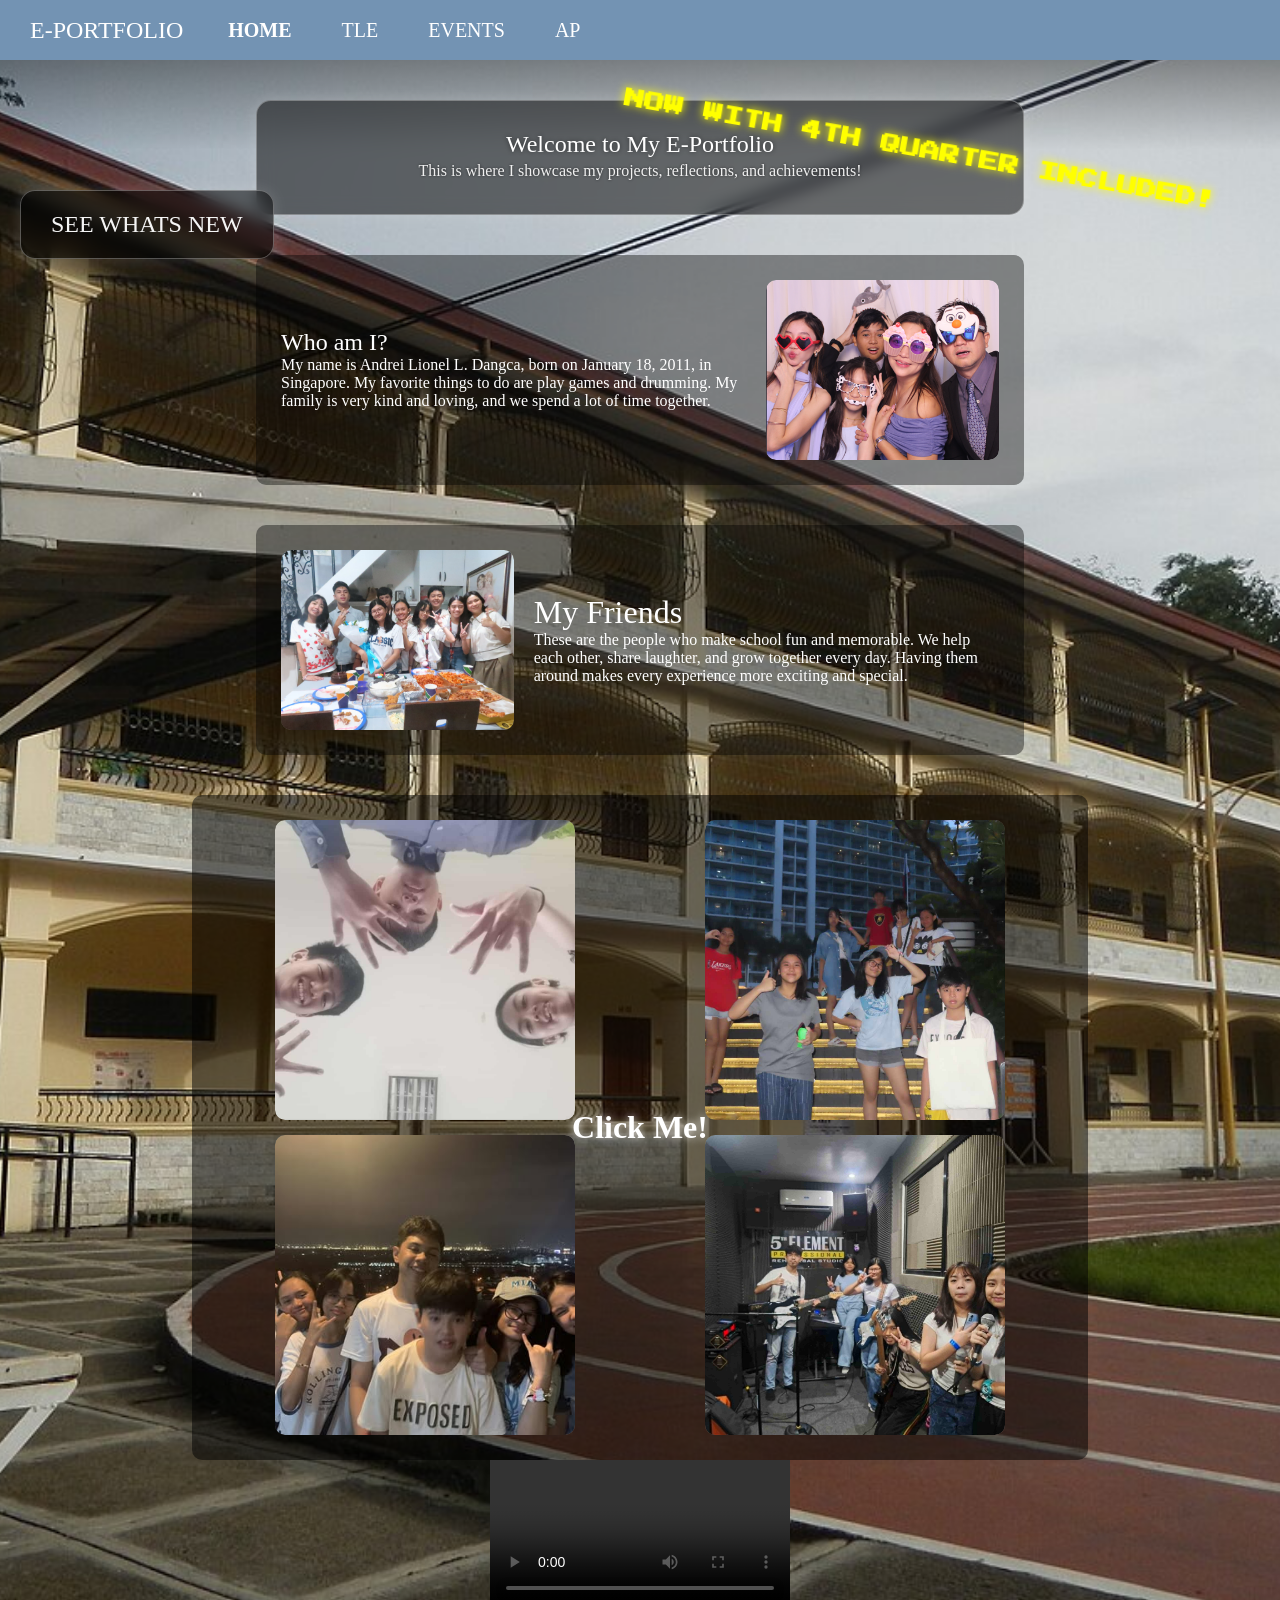
<file: index.html>
<!DOCTYPE html>
<html>
<head>
<title>MY E PORTFOLIO</title>
<link rel="stylesheet" href="style.css">
<link href="https://fonts.googleapis.com/css2?family=Press+Start+2P&display=swap" rel="stylesheet">
<style>
.growshrink{
position:absolute;
top:140px;
right:60px;
color:yellow;
font-weight:bold;
font-size:20px;
font-family:'Press Start 2P',monospace;
transform:rotate(10deg);
text-shadow:0 0 10px yellow;
animation:bigsmall 4s ease-in-out infinite;
pointer-events:none;
z-index:999;}
@keyframes bigsmall{
0%{transform:rotate(10deg) scale(1);}
50%{transform:rotate(10deg) scale(1.2);}
100%{transform:rotate(10deg) scale(1);}}
.funbox{}
.seewhatsnewbtn{
position:fixed;
top:90px;
left:20px;
padding:20px 30px;
font-size:24px;
text-decoration:none;
z-index:999;
display:block;
width:auto;
animation:spinthebutton 5s linear infinite;}
@keyframes spinthebutton{
0%{transform:rotate(0deg);}
100%{transform:rotate(360deg);}}
</style>
</head>
<body>

<a href="#newimg" class="textbox seewhatsnewbtn">SEE WHATS NEW</a>

<div class="navbar flex">
<nav class="flex">
<h1>E-PORTFOLIO</h1>
<ul class="flex">
<li><a href="index.html" class="active">HOME</a></li>
<li><a href="tle.html">TLE</a></li>
<li><a href="events.html">EVENTS</a></li>
<li><a href="AP.html">AP</a></li>
</ul>
</nav>
</div>

<div class="growshrink">NOW WITH 4TH QUARTER INCLUDED!</div>

<div class="textbox funbox">
<h2>Welcome to My E-Portfolio</h2>
<p>This is where I showcase my projects, reflections, and achievements!</p>
</div>

<div class="simplebox funbox">
<div class="text">
<h2>Who am I?</h2>
<p>My name is Andrei Lionel L. Dangca, born on January 18, 2011, in Singapore. My favorite things to do are play games and drumming. My family is very kind and loving, and we spend a lot of time together.</p>
</div>
<div class="photo">
<img src="family.png">
</div>
</div>

<div class="reversebox funbox">
<div class="text">
<h1>My Friends</h1>
<p>These are the people who make school fun and memorable. We help each other, share laughter, and grow together every day. Having them around makes every experience more exciting and special.</p>
</div>
<div class="photo">
<img src="friends.png">
</div>
</div>

<div class="friendsbox buddybox">
<div class="friend"><a href="#img1"><img src="friend1.jpg"></a></div>
<div class="friend"><a href="#img2"><img src="friend2.jpg"></a></div>
<div class="friend"><a href="#img3"><img src="friend3.jpg"></a></div>
<div class="friend"><a href="#img4"><img src="friend4.jpg"></a></div>
</div>

<div id="img1" class="lightbox photobox1"><a href="#" class="close">×</a><img src="friend1.jpg"></div>
<div id="img2" class="lightbox photobox2"><a href="#" class="close">×</a><img src="friend2.jpg"></div>
<div id="img3" class="lightbox photobox3"><a href="#" class="close">×</a><img src="friend3.jpg"></div>
<div id="img4" class="lightbox photobox4"><a href="#" class="close">×</a><img src="friend4.jpg"></div>

<div id="newimg" class="lightbox photobox5">
<a href="#" class="close">×</a>
<img src="whatsnew.png">
</div>

<div class="lightbox, video-box"><video controls src="fam.mp4"></video><div class="video-caption"></div></div>

</body>
</html>
</file>
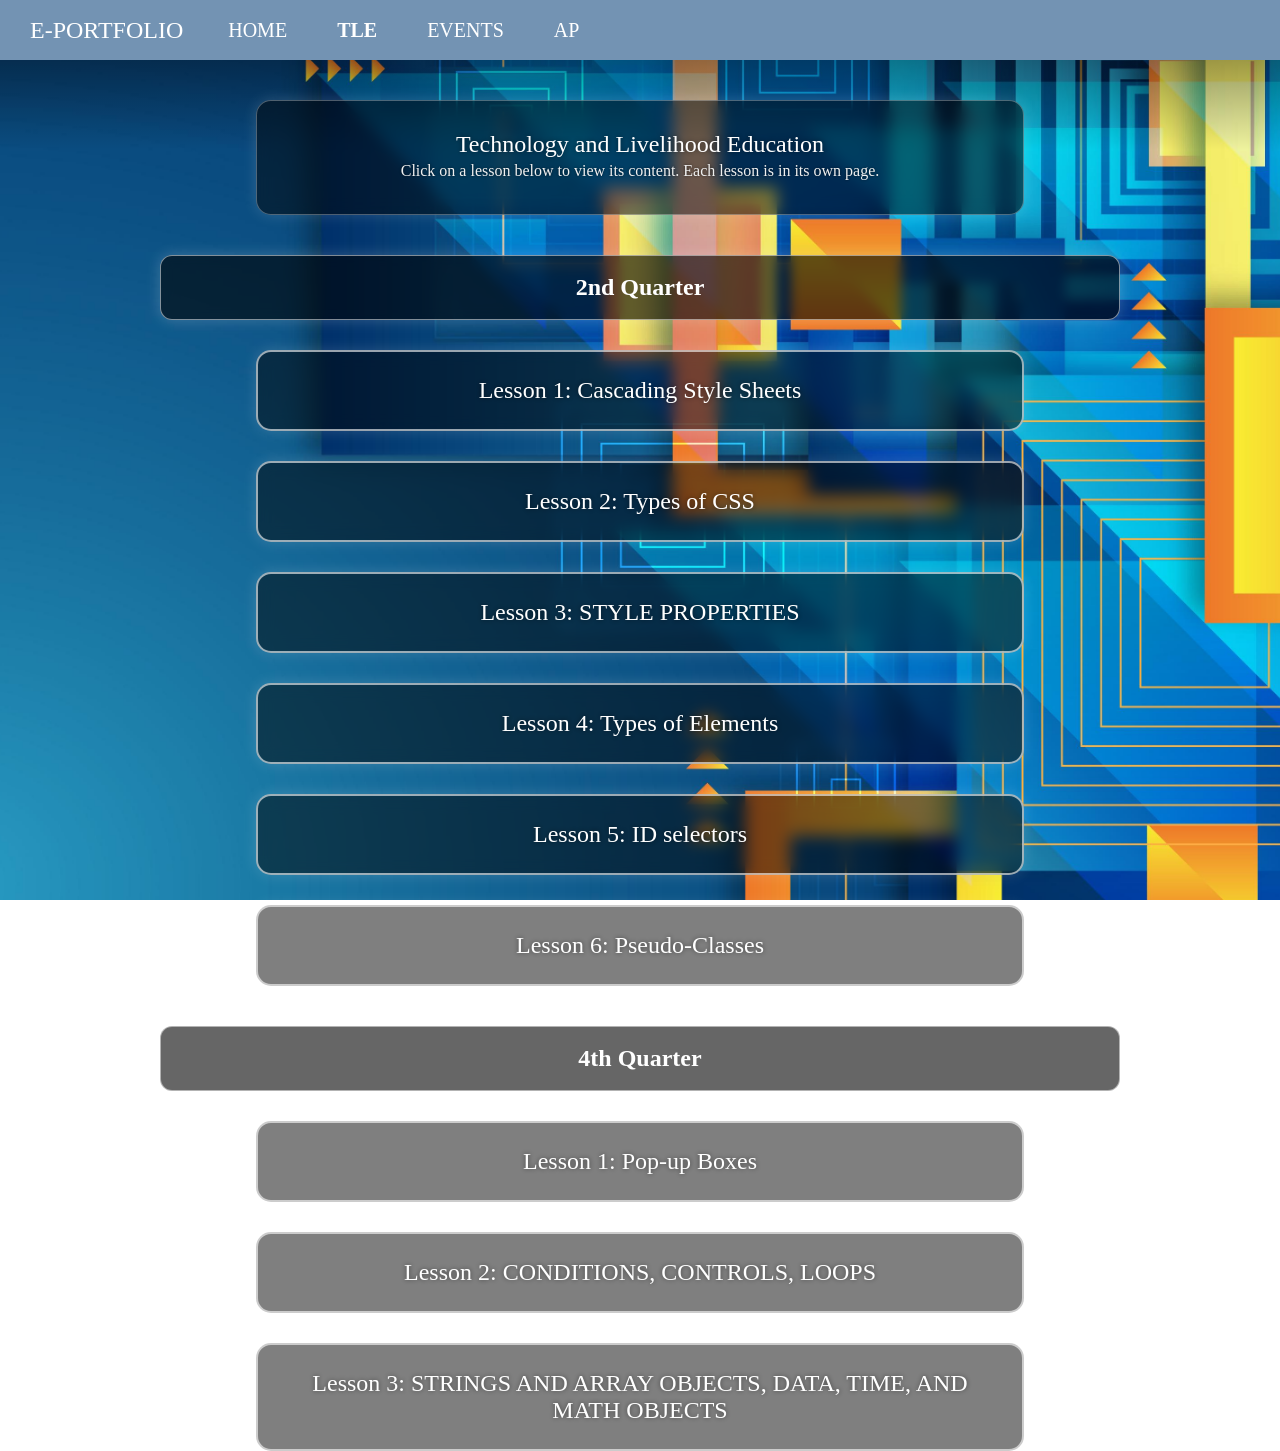
<file: tle.html>
<!DOCTYPE html>
<html>
<head>
<title>TLE - MY E PORTFOLIO</title>
<link rel="stylesheet" href="style.css">
<style>
body {
background: url(TLEbg.jpg);
background-size: cover;
background-repeat: no-repeat;
background-position: center 35%;
background-attachment: fixed;
}
.lesson-box {
margin-top: 30px;
background: rgba(0,0,0,0.5);
border: 2px solid rgba(255,255,255,0.6);
backdrop-filter: blur(8px);
color: #f5f5f5;
padding: 25px;
width: 60%;
border-radius: 15px;
text-align: center;
box-shadow: 0 0 15px rgba(255,255,255,0.15);
transition: all 0.3s ease;
}
.lesson-box:hover {
box-shadow: 0 0 25px rgba(255,255,255,0.6);
transform: scale(1.02);
}
.lesson-box h2 a {
color: #fff;
text-decoration: none;
text-shadow: 0 0 5px rgba(0,0,0,0.5);
}
.quarter-label{margin-top:40px;background:rgba(0,0,0,0.6);border:1px solid rgba(255,255,255,0.5);color:white;padding:18px;width:75%;border-radius:12px;text-align:center;font-size:24px;font-weight:bold;backdrop-filter:blur(6px);box-shadow:0 0 15px rgba(255,255,255,0.2);}
</style>
</head>
<body>
<div class="navbar flex">
<nav class="flex">
<h1>E-PORTFOLIO</h1>
<ul class="flex">
<li><a href="index.html">HOME</a></li>
<li><a href="tle.html" class="active">TLE</a></li>
<li><a href="events.html">EVENTS</a></li>
<li><a href="AP.html">AP</a></li>
</ul>
</nav>
</div>

<div class="textbox">
<h2>Technology and Livelihood Education</h2>
<p>Click on a lesson below to view its content. Each lesson is in its own page.</p>
</div>

<div class="quarter-label">2nd Quarter</div>

<div class="lesson-box">
<h2><a href="tle1.html">Lesson 1: Cascading Style Sheets</a></h2>
</div>

<div class="lesson-box">
<h2><a href="tle2.html">Lesson 2: Types of CSS</a></h2>
</div>

<div class="lesson-box">
<h2><a href="tle3.html">Lesson 3: STYLE PROPERTIES</a></h2>
</div>

<div class="lesson-box">
<h2><a href="tle4.html">Lesson 4: Types of Elements</a></h2>
</div>

<div class="lesson-box">
<h2><a href="tle5.html">Lesson 5: ID selectors</a></h2>
</div>

<div class="lesson-box">
<h2><a href="tle6.html">Lesson 6: Pseudo-Classes</a></h2>
</div>

<div class="quarter-label">4th Quarter</div>

<div class="lesson-box">
<h2><a href="tle41.html">Lesson 1: Pop-up Boxes</a></h2>
</div>

<div class="lesson-box">
<h2><a href="tle42.html">Lesson 2: CONDITIONS, CONTROLS, LOOPS</a></h2>
</div>

<div class="lesson-box">
<h2><a href="tle43.html">Lesson 3: STRINGS AND ARRAY OBJECTS, DATA, TIME, AND MATH OBJECTS</a></h2>
</div>

</body>
</html>
</file>
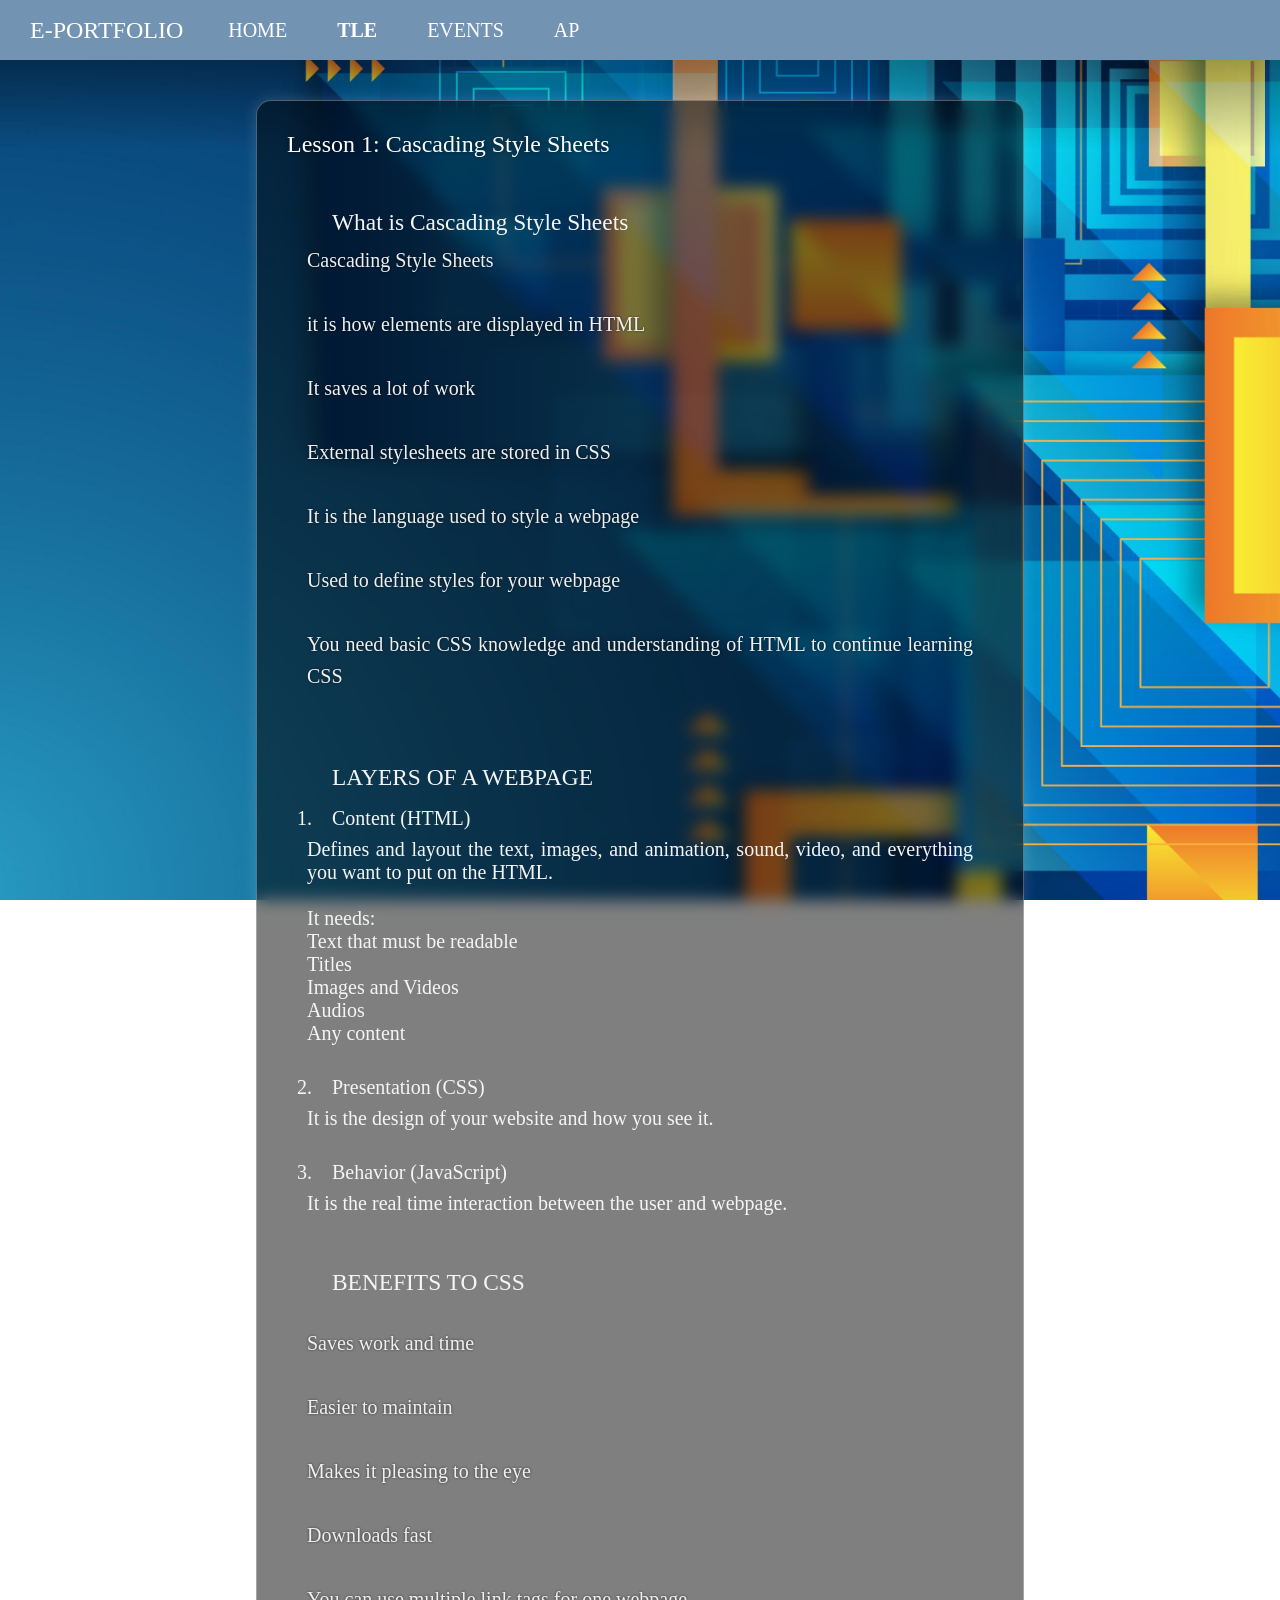
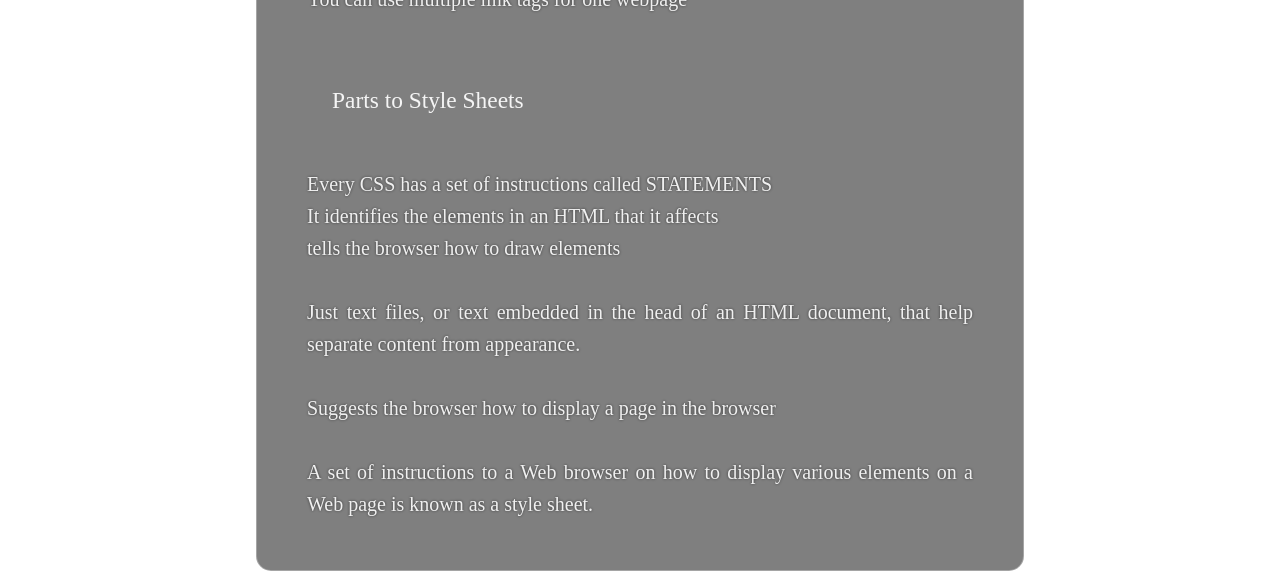
<file: tle1.html>
<!DOCTYPE html>
<html>
<head>
<title>TLE Lesson 1</title>
<link rel="stylesheet" href="style.css">
<style>
body {
background: url('TLEbg.jpg') center 35% 
/ cover no-repeat fixed;
}
.textbox {
  text-align: justify;
}
</style>
</head>
<body>
<div class="navbar flex">
<nav class="flex">
<h1>E-PORTFOLIO</h1>
<ul class="flex">
<li><a href="index.html">HOME</a></li>
<li><a href="tle.html" class="active">TLE</a></li>
<li><a href="events.html">EVENTS</a></li>
<li><a href="AP.html">AP</a></li>
</ul>
</nav>
</div>
<div class="textbox">
<h2>Lesson 1: Cascading Style Sheets</h2>
<ul>
<br>
<li><h3> What is Cascading Style Sheets</h3> </li>
<p>
Cascading Style Sheets<br><br>
it is how elements are displayed in HTML<br><br>
It saves a lot of work <br><br>
External stylesheets are stored in CSS<br><br>
It is the language used to style a webpage<br><br>
Used to define styles for your webpage<br><br>
You need basic CSS knowledge and understanding of HTML to continue learning CSS
<br><br><br></p>
<li><h3>LAYERS OF A WEBPAGE</h3></li>
<p>
<ol>
<li>Content (HTML)</li>
Defines and layout the text, images, and animation, sound, video, and everything you want to put on the HTML.<br><br>
It needs:<br>
Text that must be readable<br>
Titles<br>
Images and Videos<br>
Audios <br>
Any content <br><br>
<li>Presentation (CSS)</li>
It is the design of your website and how you see it.<br><br>
<li>Behavior (JavaScript)</li>
It is the real time interaction between the user and webpage.<br><br><br>
</ol>
</p>
<li><h3>BENEFITS TO CSS</h3><br></li>
<p>
Saves work and time<br><br>
Easier to maintain<br><br>
Makes it pleasing to the eye<br><br>
Downloads fast<br><br>
You can use multiple link tags for one webpage<br><br><br>
</p>
<li><h3> Parts to Style Sheets </h3></li><br><br>
<p>
Every CSS has a set of instructions called STATEMENTS<br>
It identifies the elements in an HTML that it affects<br>
tells the browser how to draw elements<br><br>
Just text files, or text embedded in the head of an HTML document, that help separate content from appearance.<br><br>
Suggests the browser how to display a page in the browser<br><br>
A set of instructions to a Web browser on how to display various elements on a Web page is known as a style sheet.
</p>
</ul>
</div>

</body>
</html>
</file>
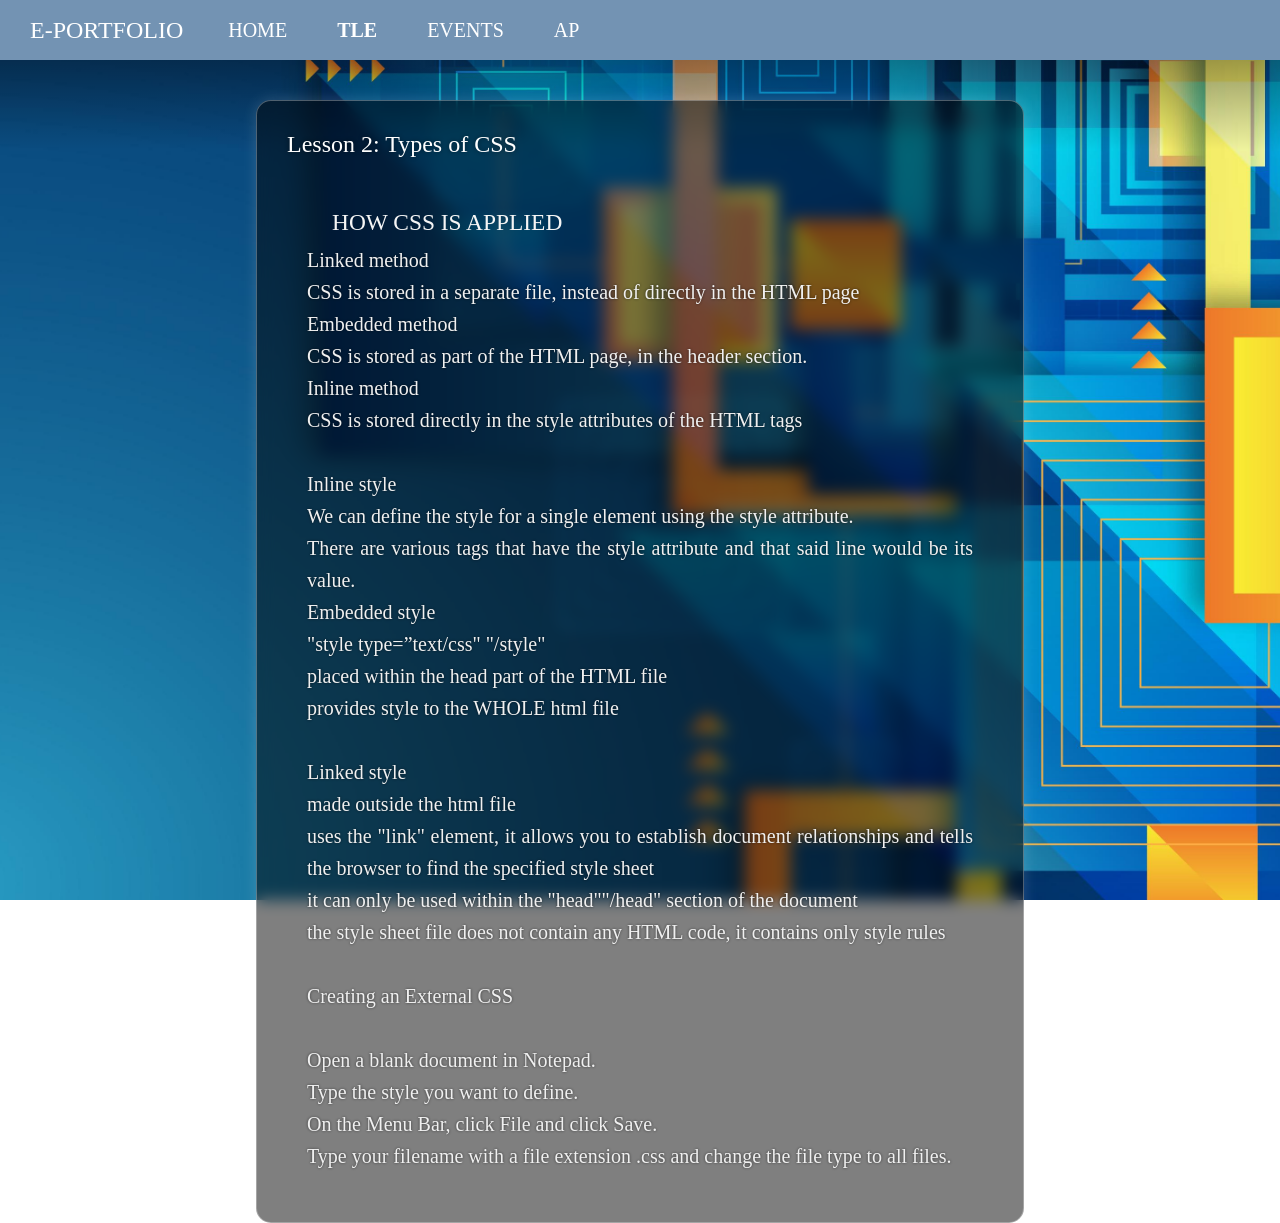
<file: tle2.html>
<!DOCTYPE html>
<html>
<head>
<title>TLE Lesson 1</title>
<link rel="stylesheet" href="style.css">
<style>
body {
background: url('TLEbg.jpg') center 35% 
/ cover no-repeat fixed;
}
.textbox {
  text-align: justify;
}
</style>
</head>
<body>
<div class="navbar flex">
<nav class="flex">
<h1>E-PORTFOLIO</h1>
<ul class="flex">
<li><a href="index.html">HOME</a></li>
<li><a href="tle.html" class="active">TLE</a></li>
<li><a href="events.html">EVENTS</a></li>
<li><a href="AP.html">AP</a></li>
</ul>
</nav>
</div>
<div class="textbox">
<h2>Lesson 2: Types of CSS</h2>
<ul>
<br>
<li><h3>HOW CSS IS APPLIED</h3> </li>
<p> 
Linked method<br>
CSS is stored in a separate file, instead of directly in the HTML page<br>
Embedded method<br>
CSS is stored as part of the HTML page, in the header section.<br>
Inline method<br>
CSS is stored directly in the style attributes of the HTML tags<br>
<br>
Inline style<br>
We can define the style for a single element using the style attribute. <br>
There are various tags that have the style attribute and that said line would be its value. 
<br>
Embedded style<br>
"style type=”text/css" "/style"<br>
placed within the head part of the HTML file<br>
provides style to the WHOLE html file<br><br>

Linked style<br>
made outside the html file<br>
uses the "link" element, it allows you to establish document relationships and tells the browser to find the specified style sheet<br>
it can only be used within the "head""/head" section of the document<br>
the style sheet file does not contain any HTML code, it contains only style rules<br><br>
Creating an External CSS<br><br>
Open a blank document in Notepad.<br>
Type the style you want to define.<br>
On the Menu Bar, click File and click Save.<br>
Type your filename with a file extension .css and change the file type to all files. 
</ul>
</div>

</body>
</html>
</file>
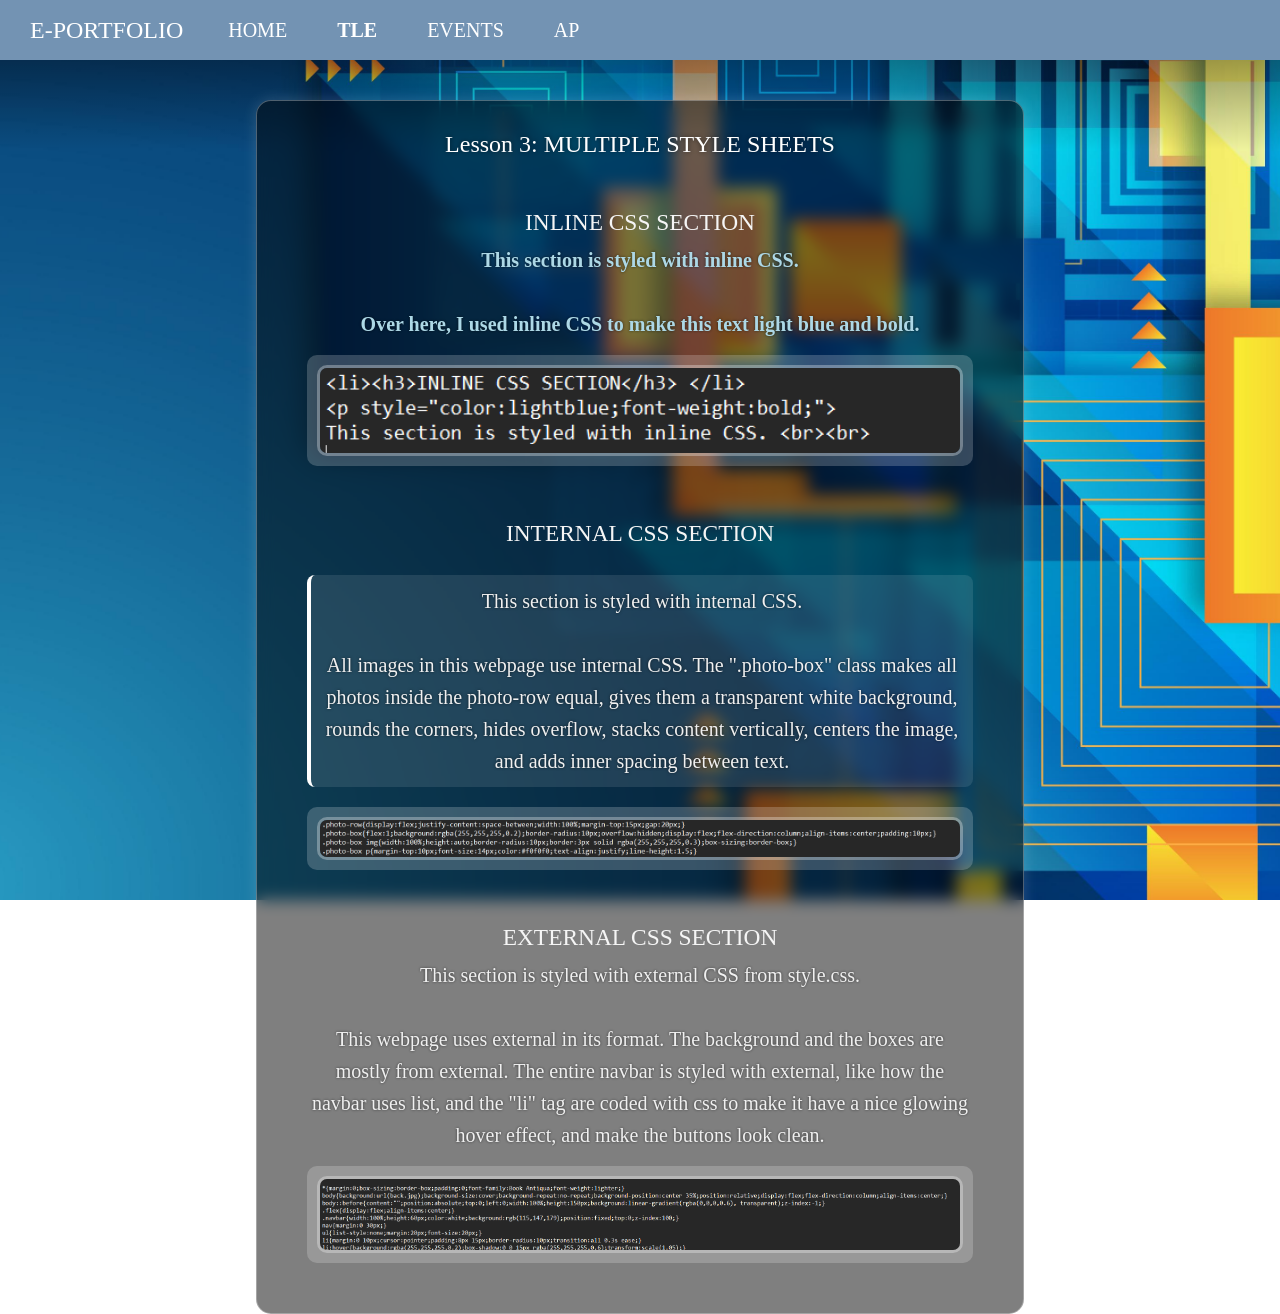
<file: tle3.html>
<!DOCTYPE html>
<html>
<head>
<title>TLE Lesson</title>
<link rel="stylesheet" href="style.css">
<style>
body {
background: url('TLEbg.jpg') center 35% 
/ cover no-repeat fixed;
}
.internal {
background:rgba(255,255,255,0.1);
border-left:4px solid white;
padding:10px;
margin:20px 0;
border-radius:8px;
color:white;
}
.photo-row{display:flex;justify-content:space-between;width:100%;margin-top:15px;gap:20px;}
.photo-box{flex:1;background:rgba(255,255,255,0.2);border-radius:10px;overflow:hidden;display:flex;flex-direction:column;align-items:center;padding:10px;}
.photo-box img{width:100%;height:auto;border-radius:10px;border:3px solid rgba(255,255,255,0.3);box-sizing:border-box;}
.photo-box p{margin-top:10px;font-size:14px;color:#f0f0f0;text-align:justify;line-height:1.5;}
</style>
</head>
<body>
<div class="navbar flex">
<nav class="flex">
<h1>E-PORTFOLIO</h1>
<ul class="flex">
<li><a href="index.html">HOME</a></li>
<li><a href="tle.html" class="active">TLE</a></li>
<li><a href="events.html">EVENTS</a></li>
<li><a href="AP.html">AP</a></li>
</ul>
</nav>
</div>
<div class="textbox">
<h2>Lesson 3: MULTIPLE STYLE SHEETS</h2>
<ul>
<br>
<li><h3>INLINE CSS SECTION</h3></li>
<p style="color:lightblue;font-weight:bold;">
This section is styled with inline CSS. <br><br>
Over here, I used inline CSS to make this text light blue and bold.
</p>
<div class="photo-row">
<div class="photo-box">
<img src="inline.png">
</div>
</div>
<br><br>
<li><h3>INTERNAL CSS SECTION</h3></li>
<p class="internal">
This section is styled with internal CSS. <br><br>
All images in this webpage use internal CSS. The ".photo-box" class makes all photos inside the photo-row equal, gives them a transparent white background, rounds the corners, hides overflow, stacks content vertically, centers the image, and adds inner spacing between text.
</p>
<div class="photo-row">
<div class="photo-box">
<img src="internal.png">
</div>
</div>
<br><br>
<li><h3>EXTERNAL CSS SECTION</h3></li>
<p>
This section is styled with external CSS from <b>style.css</b>. <br><br>
This webpage uses external in its format. The background and the boxes are mostly from external. The entire navbar is styled with external, like how the navbar uses list, and the "li" tag are coded with css to make it have a nice glowing hover effect, and make the buttons look clean.
</p>
<div class="photo-row">
<div class="photo-box">
<img src="external.png">
</div>
</div>
</ul>
</div>
</body>
</html>
</file>
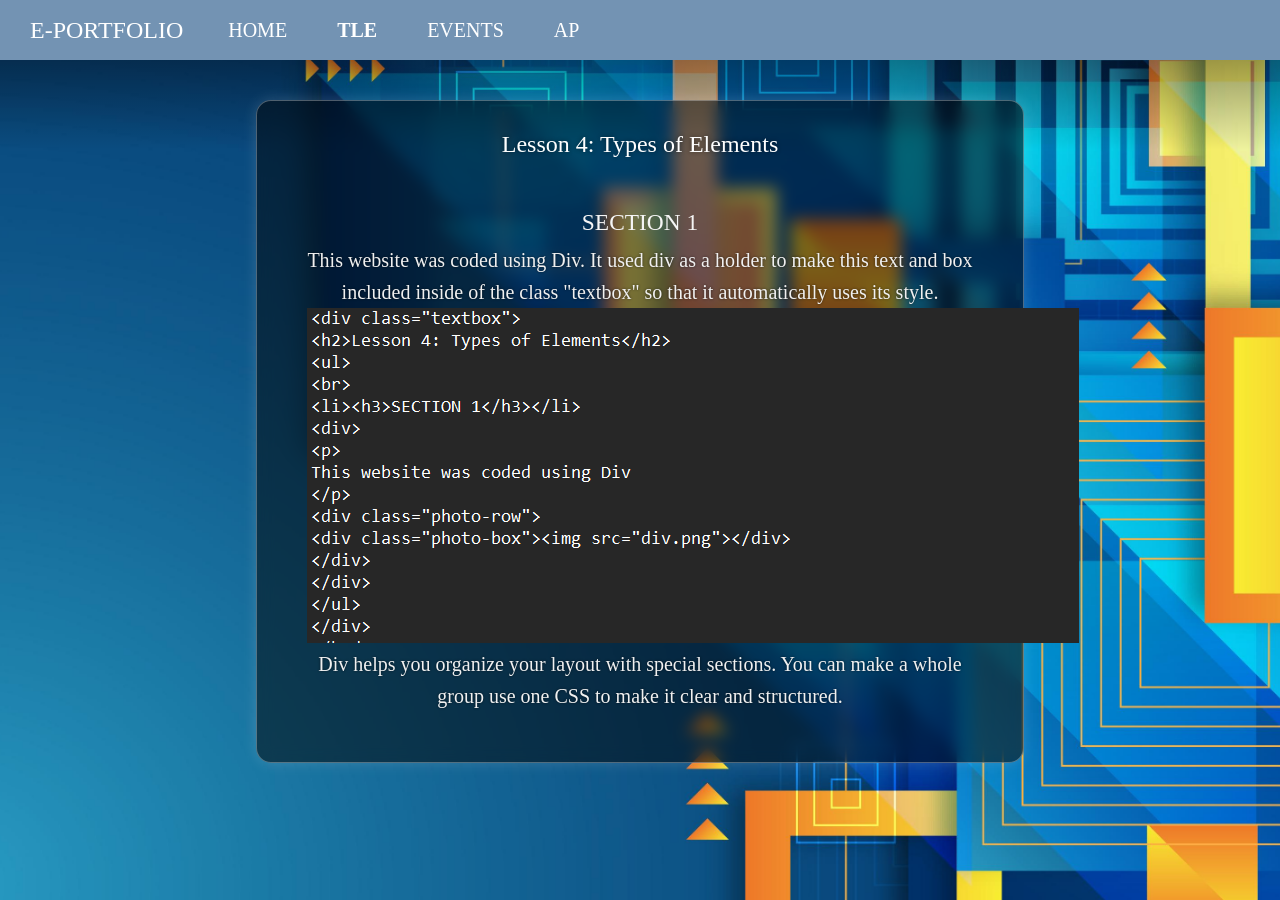
<file: tle4.html>
<!DOCTYPE html>
<html>
<head>
<title>TLE Lesson</title>
<link rel="stylesheet" href="style.css">
<style>
body {
background: url('TLEbg.jpg') center 35% 
/ cover no-repeat fixed;
}
</style>
</head>
<body>
<div class="navbar flex">
<nav class="flex">
<h1>E-PORTFOLIO</h1>
<ul class="flex">
<li><a href="index.html">HOME</a></li>
<li><a href="tle.html" class="active">TLE</a></li>
<li><a href="events.html">EVENTS</a></li>
<li><a href="AP.html">AP</a></li>
</ul>
</nav>
</div>
<div class="textbox">
<h2>Lesson 4: Types of Elements</h2>
<ul>
<br>
<li><h3>SECTION 1</h3></li>
<div>
<p>
This website was coded using Div. It used div as a holder to make this text and box included inside of the class "textbox" so that it automatically uses its style.
</p>
<div class="photo-row">
<div class="photo-box"><img src="div.png"></div>
<p> Div helps you organize your layout with special sections. You can make a whole group use one CSS to make it clear and structured.
</div>
</div>
</ul>
</div>
</body>
</html>
</file>
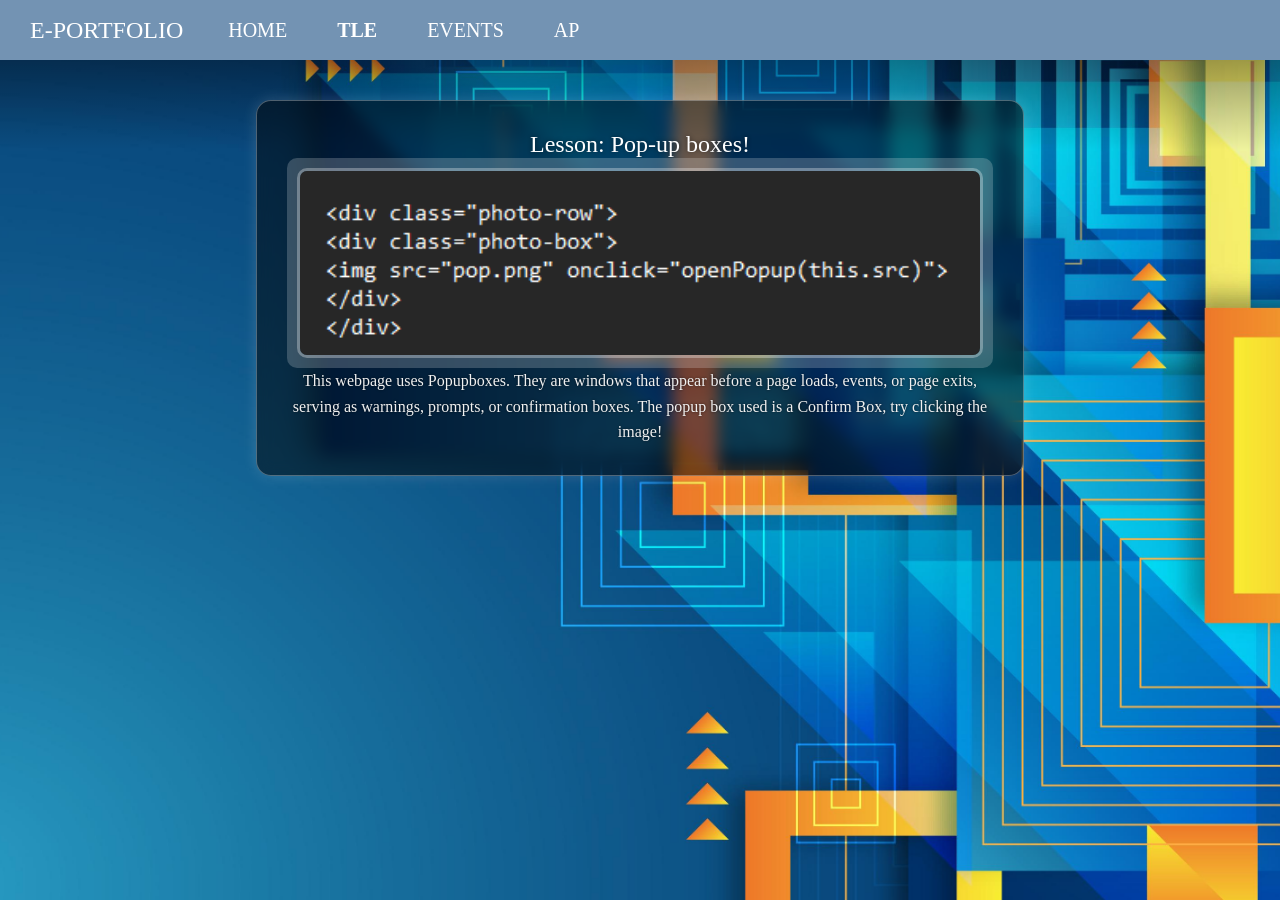
<file: tle41.html>
<!DOCTYPE html>
<html>
<head>
<title>TLE Lesson</title>
<link rel="stylesheet" href="style.css">
<style>
body {
background: url('TLEbg.jpg') center 35% / cover no-repeat fixed;
}

.photo-row{display:flex;justify-content:space-between;width:100%;}
.photo-box{flex:1;background:rgba(255,255,255,0.2);border-radius:10px;overflow:hidden;display:flex;flex-direction:column;align-items:center;padding:10px;}
.photo-box img{width:100%;height:auto;border-radius:10px;border:3px solid rgba(255,255,255,0.3);box-sizing:border-box;cursor:pointer;}
.photo-box p{margin-top:10px;font-size:14px;color:#f0f0f0;text-align:justify;line-height:1.5;}

#popup{position:fixed;top:0;left:0;width:100%;height:100%;background:rgba(0,0,0,0.85);display:none;justify-content:center;align-items:center;z-index:9999;}
#popup img{max-width:80%;max-height:80%;border-radius:10px;}
#close{position:absolute;top:20px;right:30px;font-size:35px;color:white;cursor:pointer;}
</style>
</head>
<body>

<div class="navbar flex">
<nav class="flex">
<h1>E-PORTFOLIO</h1>
<ul class="flex">
<li><a href="index.html">HOME</a></li>
<li><a href="tle.html" class="active">TLE</a></li>
<li><a href="events.html">EVENTS</a></li>
<li><a href="AP.html">AP</a></li>
</ul>
</nav>
</div>

<div class="textbox">
<h2>Lesson: Pop-up boxes!</h2>

<div class="photo-row">
<div class="photo-box">
<img src="pop.png" onclick="confirmPopup(this.src)">
</div>
</div>

<p>This webpage uses Popupboxes. They are windows that appear before a page loads, events, or page exits, serving as warnings, prompts, or confirmation boxes. The popup box used is a Confirm Box, try clicking the image!</p>
</div>

<div id="popup">
<span id="close" onclick="closePopup()">×</span>
<img id="popupimg">
</div>

<script>
function confirmPopup(src){
if(confirm("Do you want to view this image?")){
document.getElementById("popupimg").src=src;
document.getElementById("popup").style.display="flex";
}
}

function closePopup(){
document.getElementById("popup").style.display="none";
}
</script>

</body>
</html>
</file>
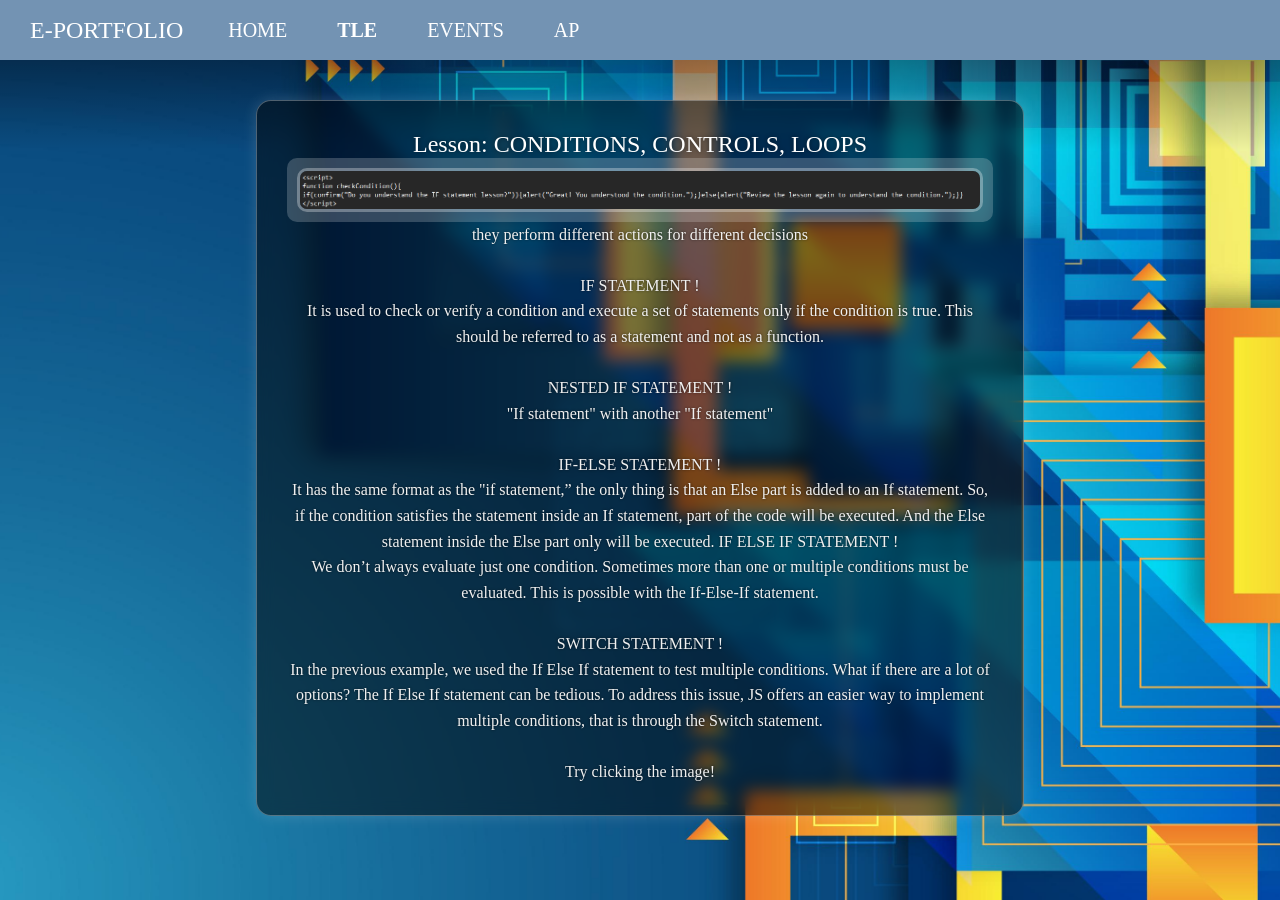
<file: tle42.html>
<!DOCTYPE html>
<html>
<head>
<title>TLE Lesson</title>
<link rel="stylesheet" href="style.css">
<style>
body {
background: url('TLEbg.jpg') center 35% / cover no-repeat fixed;}
.photo-row{display:flex;justify-content:space-between;width:100%;}
.photo-box{flex:1;background:rgba(255,255,255,0.2);border-radius:10px;overflow:hidden;display:flex;flex-direction:column;align-items:center;padding:10px;}
.photo-box img{width:100%;height:auto;border-radius:10px;border:3px solid rgba(255,255,255,0.3);box-sizing:border-box;cursor:pointer;}
.photo-box p{margin-top:10px;font-size:14px;color:#f0f0f0;text-align:justify;line-height:1.5;}
</style>
</head>
<body>

<div class="navbar flex">
<nav class="flex">
<h1>E-PORTFOLIO</h1>
<ul class="flex">
<li><a href="index.html">HOME</a></li>
<li><a href="tle.html" class="active">TLE</a></li>
<li><a href="events.html">EVENTS</a></li>
<li><a href="AP.html">AP</a></li>
</ul>
</nav>
</div>

<div class="textbox">
<h2>Lesson: CONDITIONS, CONTROLS, LOOPS</h2>

<div class="photo-row">
<div class="photo-box"><img src="cond.png" onclick="checkCondition()"></div>
</div>

<p> they perform different actions for different decisions <br> <br>IF STATEMENT ! <br>
It is used to check or verify a condition and execute a set of statements only if the condition is true. This should be referred to as a statement and not as a function.  <br> <br>
NESTED IF STATEMENT !<br>
"If statement" with another "If statement"<br>
<br>
IF-ELSE STATEMENT !<br>
It has the same format as the "if statement,” the only thing is that an Else part is added to an If statement. So, if the condition satisfies the statement inside an If statement, part of the code will be executed. And the Else statement inside the Else part only will be executed.
IF ELSE IF STATEMENT !<br>

We don’t always evaluate just one condition. Sometimes more than one or multiple conditions must be evaluated. This is possible with the If-Else-If statement. 
<br>
<br>

SWITCH STATEMENT !<br>

 In the previous example, we used the If Else If statement to test multiple conditions. What if there are a lot of options? The If Else If statement can be tedious. To address this issue, JS offers an easier way to implement multiple conditions, that is through the Switch statement. <br>
<br>
Try clicking the image!


</p>

</div>

<script>
function checkCondition(){
if(confirm("Do you understand the IF statement lesson?")){alert("Great! You understood the condition.");}else{alert("Review the lesson again to understand the condition.");}}
</script>

</body>
</html>
</file>
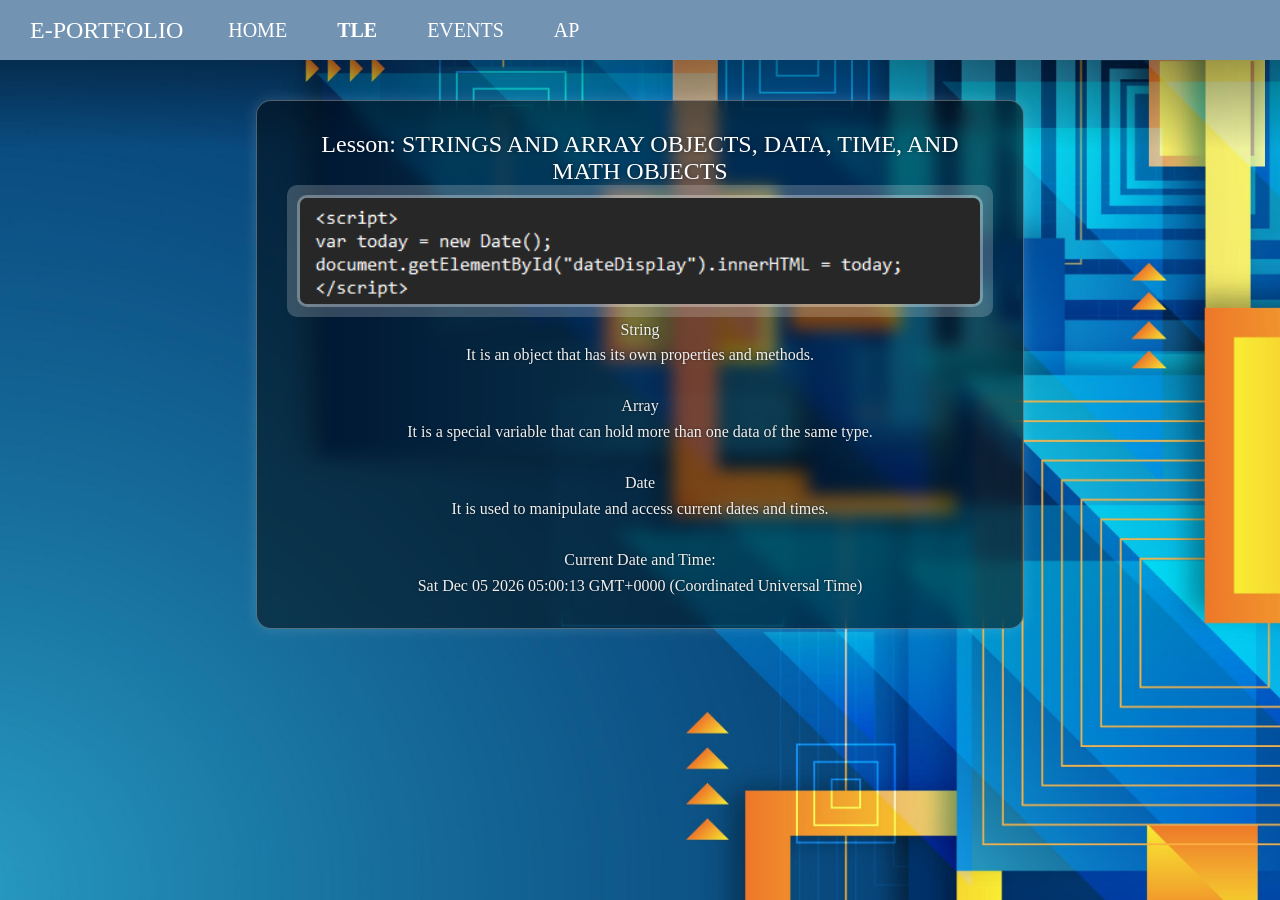
<file: tle43.html>
<!DOCTYPE html>
<html>
<head>
<title>TLE Lesson</title>
<link rel="stylesheet" href="style.css">
<style>
body {
background: url('TLEbg.jpg') center 35% / cover no-repeat fixed;}
.photo-row{display:flex;justify-content:space-between;width:100%;}
.photo-box{flex:1;background:rgba(255,255,255,0.2);border-radius:10px;overflow:hidden;display:flex;flex-direction:column;align-items:center;padding:10px;}
.photo-box img{width:100%;height:auto;border-radius:10px;border:3px solid rgba(255,255,255,0.3);box-sizing:border-box;}
.photo-box p{margin-top:10px;font-size:14px;color:#f0f0f0;text-align:justify;line-height:1.5;}
</style>
</head>
<body>

<div class="navbar flex">
<nav class="flex">
<h1>E-PORTFOLIO</h1>
<ul class="flex">
<li><a href="index.html">HOME</a></li>
<li><a href="tle.html" class="active">TLE</a></li>
<li><a href="events.html">EVENTS</a></li>
<li><a href="AP.html">AP</a></li>
</ul>
</nav>
</div>

<div class="textbox">
<h2>Lesson: STRINGS AND ARRAY OBJECTS, DATA, TIME, AND MATH OBJECTS</h2>

<div class="photo-row">
<div class="photo-box"><img src="date.png"></div>
</div>

<p>
String<br>
It is an object that has its own properties and methods.<br><br>

Array<br>
It is a special variable that can hold more than one data of the same type.<br><br>

Date<br>
It is used to manipulate and access current dates and times.<br><br>

Current Date and Time:<br>
<span id="dateDisplay"></span>

</p>
</div>

<script>
var today = new Date();
document.getElementById("dateDisplay").innerHTML = today;
</script>

</body>
</html>
</file>
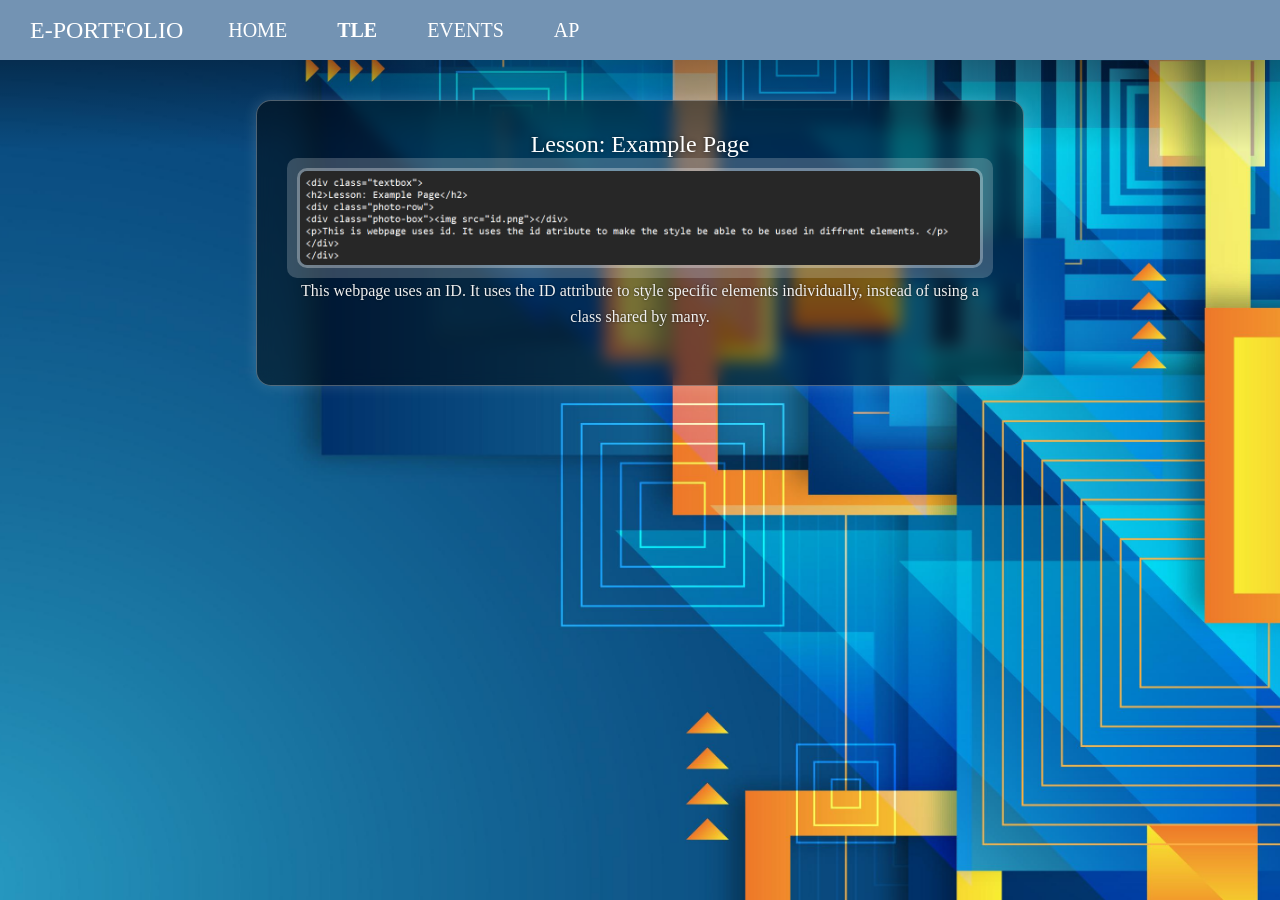
<file: tle5.html>
<!DOCTYPE html>
<html>
<head>
<title>TLE Lesson</title>
<link rel="stylesheet" href="style.css">
<style>
body {
background: url('TLEbg.jpg') center 35% / cover no-repeat fixed;
}
.photo-row{display:flex;justify-content:space-between;width:100%;}
.photo-box{flex:1;background:rgba(255,255,255,0.2);border-radius:10px;overflow:hidden;display:flex;flex-direction:column;align-items:center;padding:10px;}
.photo-box img{width:100%;height:auto;border-radius:10px;border:3px solid rgba(255,255,255,0.3);box-sizing:border-box;}
.photo-box p{margin-top:10px;font-size:14px;color:#f0f0f0;text-align:justify;line-height:1.5;}
</style>
</head>
<body>
<div class="navbar flex">
<nav class="flex">
<h1>E-PORTFOLIO</h1>
<ul class="flex">
<li><a href="index.html">HOME</a></li>
<li><a href="tle.html" class="active">TLE</a></li>
<li><a href="events.html">EVENTS</a></li>
<li><a href="AP.html">AP</a></li>
</ul>
</nav>
</div>
<div class="textbox">
<h2>Lesson: Example Page</h2>
<div class="photo-row">
<div class="photo-box"><img src="id.png"></div>
</div>
<p>This webpage uses an ID. It uses the ID attribute to style specific elements individually, instead of using a class shared by many.<br><br></p>
</div>
</body>
</html>
</file>
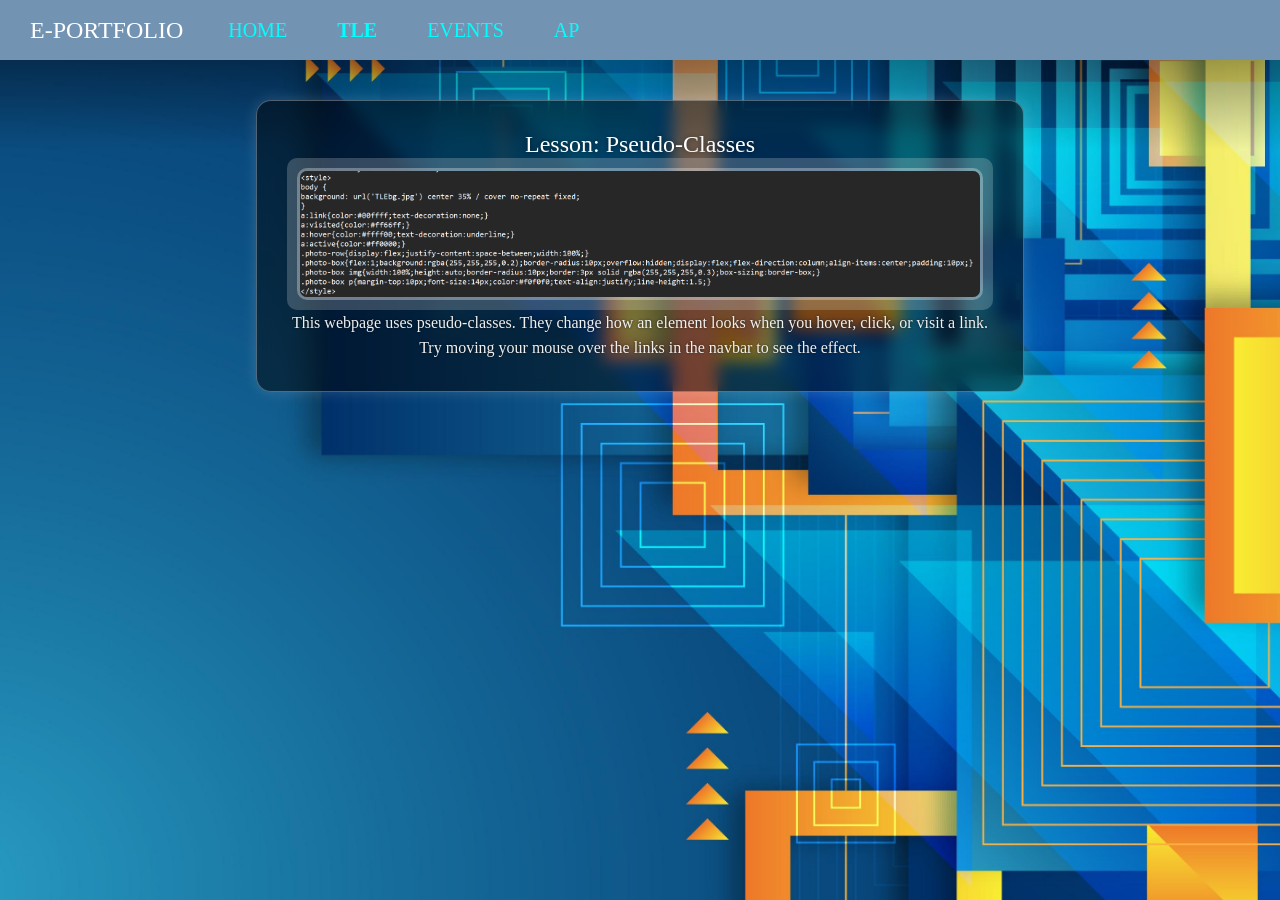
<file: tle6.html>
<!DOCTYPE html>
<html>
<head>
<title>TLE Lesson</title>
<link rel="stylesheet" href="style.css">
<style>
body {
background: url('TLEbg.jpg') center 35% / cover no-repeat fixed;
}
a:link{color:#00ffff;text-decoration:none;}
a:visited{color:#ff66ff;}
a:hover{color:#ffff00;text-decoration:underline;}
a:active{color:#ff0000;}
.photo-row{display:flex;justify-content:space-between;width:100%;}
.photo-box{flex:1;background:rgba(255,255,255,0.2);border-radius:10px;overflow:hidden;display:flex;flex-direction:column;align-items:center;padding:10px;}
.photo-box img{width:100%;height:auto;border-radius:10px;border:3px solid rgba(255,255,255,0.3);box-sizing:border-box;}
.photo-box p{margin-top:10px;font-size:14px;color:#f0f0f0;text-align:justify;line-height:1.5;}
</style>
</head>
<body>
<div class="navbar flex">
<nav class="flex">
<h1>E-PORTFOLIO</h1>
<ul class="flex">
<li><a href="index.html">HOME</a></li>
<li><a href="tle.html" class="active">TLE</a></li>
<li><a href="events.html">EVENTS</a></li>
<li><a href="AP.html">AP</a></li>
</ul>
</nav>
</div>
<div class="textbox">
<h2>Lesson: Pseudo-Classes</h2>
<div class="photo-row">
<div class="photo-box"><img src="pseudo.png"></div>
</div>
<p>This webpage uses pseudo-classes. They change how an element looks when you hover, click, or visit a link. Try moving your mouse over the links in the navbar to see the effect.</p>
</div>
</body>
</html>
</file>
<file: style.css>
*{margin:0;box-sizing:border-box;padding:0;font-family:Book Antiqua;font-weight:lighter;}
body{background:url(back.jpg);background-size:cover;background-repeat:no-repeat;background-position:center 35%;position:relative;display:flex;flex-direction:column;align-items:center;}
body::before{content:"";position:absolute;top:0;left:0;width:100%;height:150px;background:linear-gradient(rgba(0,0,0,0.6), transparent);z-index:-1;}
.flex{display:flex;align-items:center;}
.navbar{width:100%;height:60px;color:white;background:rgb(115,147,179);position:fixed;top:0;z-index:100;}
nav{margin:0 30px;}
ul{list-style:none;margin:20px;font-size:20px;}
li{margin:0 10px;cursor:pointer;padding:8px 15px;border-radius:10px;transition:all 0.3s ease;}
li:hover{background:rgba(255,255,255,0.2);box-shadow:0 0 15px rgba(255,255,255,0.6);transform:scale(1.05);}
a{color:white;text-decoration:none;}
a.active{font-weight:bold;}
.textbox{margin-top:100px;background:rgba(0,0,0,0.5);border:1px solid rgba(255,255,255,0.3);backdrop-filter:blur(8px);color:#f5f5f5;padding:30px;width:60%;border-radius:15px;text-align:center;box-shadow:0 0 15px rgba(255,255,255,0.15);transition:all 0.3s ease;}
.textbox:hover{box-shadow:0 0 25px rgba(255,255,255,0.6);transform:scale(1.02);}
.textbox h2{color:#fff;text-shadow:0 0 5px rgba(0,0,0,0.5);}
.textbox p{color:#f0f0f0;line-height:1.6;text-shadow:0 0 3px rgba(0,0,0,0.6);}
.simplebox{margin-top:40px;background:rgba(0,0,0,0.4);color:white;padding:25px;width:60%;border-radius:10px;display:flex;align-items:center;justify-content:space-between;gap:20px;}
.simplebox .text{flex:2;}
.simplebox .photo{flex:1;height:180px;width:180px;background:rgba(255,255,255,0.2);border-radius:10px;overflow:hidden;display:flex;align-items:center;justify-content:center;}
.simplebox .photo img{width:100%;height:100%;object-fit:cover;border-radius:10px;max-width:100%;max-height:100%;}
.reversebox{margin-top:40px;background:rgba(0,0,0,0.4);color:white;padding:25px;width:60%;border-radius:10px;display:flex;align-items:center;justify-content:space-between;gap:20px;flex-direction:row-reverse;}
.reversebox .text{flex:2;}
.reversebox .photo{flex:1;height:180px;width:180px;background:rgba(255,255,255,0.2);border-radius:10px;overflow:hidden;display:flex;align-items:center;justify-content:center;}
.reversebox .photo img{width:100%;height:100%;object-fit:cover;border-radius:10px;max-width:100%;max-height:100%;}
.friendsbox{margin-top:40px;background:rgba(0,0,0,0.5);color:white;padding:25px;width:70%;border-radius:10px;display:grid;grid-template-columns:repeat(2,1fr);gap:15px;justify-items:center;position:relative;}
.friendsbox::after{content:"Click Me!";position:absolute;color:white;font-size:2rem;font-weight:bold;text-shadow:0 0 8px rgba(255,255,255,0.9);top:50%;left:50%;transform:translate(-50%,-50%);pointer-events:none;}
.friend{width:300px;height:300px;background:rgba(255,255,255,0.2);border-radius:10px;overflow:hidden;display:flex;align-items:center;justify-content:center;transition:transform 0.3s ease,box-shadow 0.3s ease;z-index:1;}
.friend:hover{transform:scale(1.05);box-shadow:0 0 15px rgba(255,255,255,0.6);}
.friend a{display:block;width:100%;height:100%;}
.friend img{width:100%;height:100%;object-fit:cover;border-radius:10px;max-width:100%;max-height:100%;}
.lightbox{display:none;position:fixed;inset:0;background:rgba(0,0,0,0.8);justify-content:center;align-items:center;z-index:999;}
.lightbox img{max-width:90%;max-height:90%;border-radius:10px;box-shadow:0 0 20px rgba(255,255,255,0.6);}
.lightbox:target{display:flex;position:fixed;}
.close{position:fixed;top:80px;right:40px;font-size:40px;color:white;text-decoration:none;z-index:1000;}
</file>
